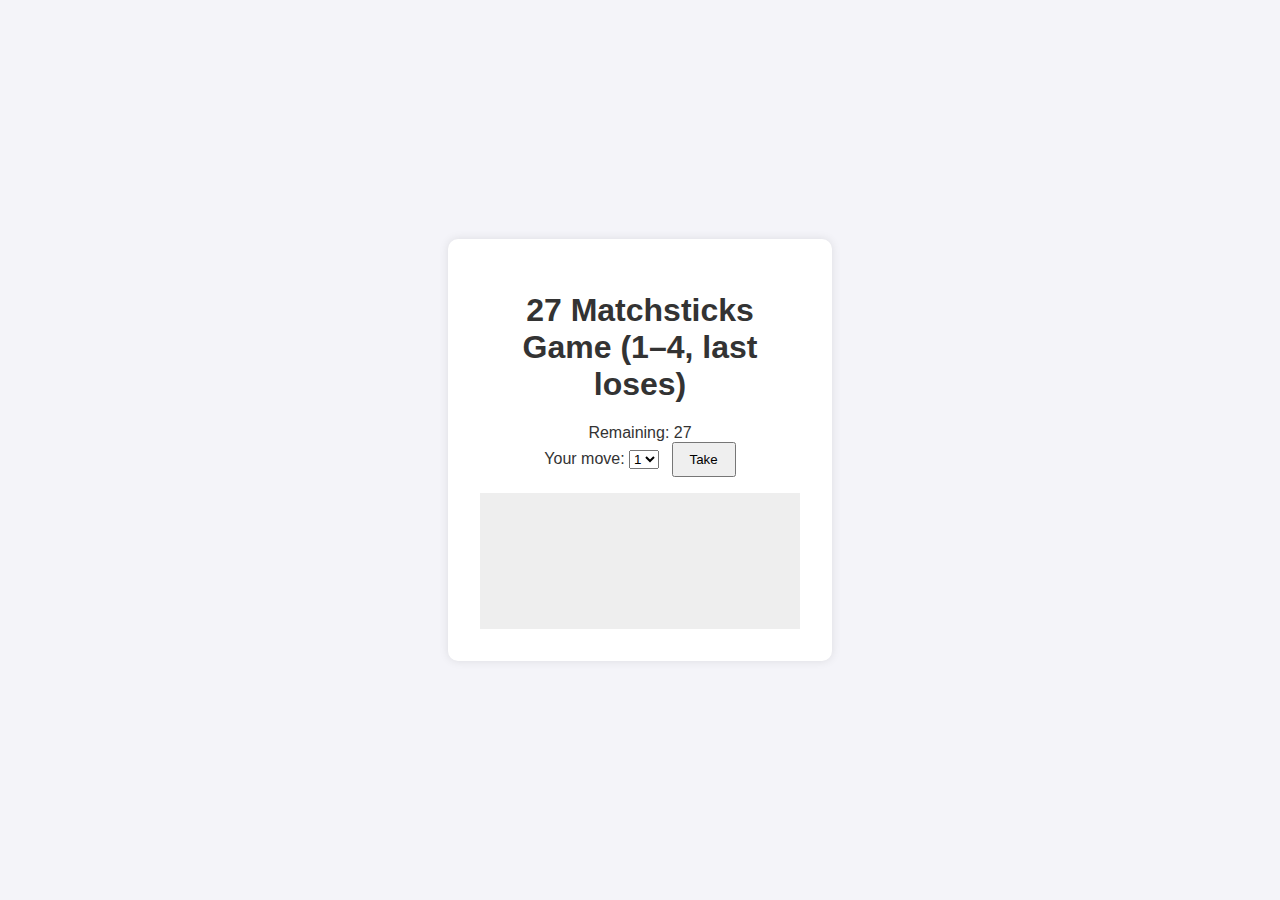
<file: index.html>
<!DOCTYPE html>
<html lang="en">
<head>
  <meta charset="UTF-8">
  <title>Matchstick Game</title>
  <!-- 1. Adds viewport meta for responsive mobile support -->
  <meta name="viewport" content="width=device-width, initial-scale=1">
  <link rel="stylesheet" href="styles.css">
</head>
<body>
  <div class="game">
    <h1>27 Matchsticks Game (1–4, last loses)</h1>
    <div id="status">
      Remaining: <span id="remaining">27</span>
    </div>
    <div id="controls">
      <!-- 2. Adds accessible label for the select element -->
      <label for="user-move">Your move:</label>
      <select id="user-move">
        <option value="1">1</option>
        <option value="2">2</option>
        <option value="3">3</option>
        <option value="4">4</option>
      </select>
      <button id="take-btn">Take</button>
    </div>
    <div id="log"></div>
  </div>
  <script src="script.js"></script>
</body>
</html>
</file>
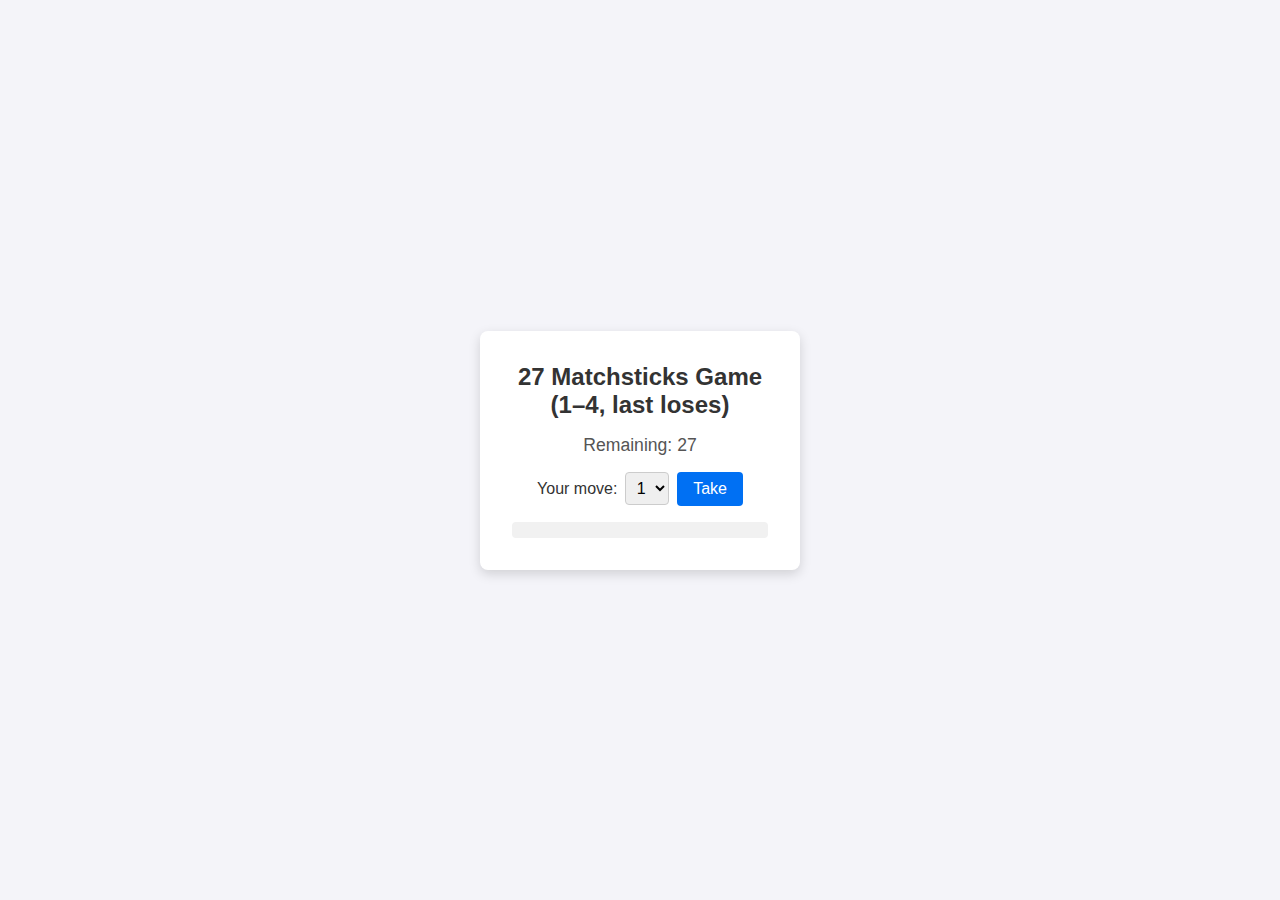
<file: public/index.html>
<!DOCTYPE html>
<html lang="en">
<head>
  <meta charset="UTF-8">
  <title>Matchstick Game</title>
  <!-- Ensures the page scales correctly on mobile devices -->
  <meta name="viewport" content="width=device-width, initial-scale=1">
  <link rel="stylesheet" href="styles.css">
</head>
<body>
  <div class="game">
    <h1>27 Matchsticks Game (1–4, last loses)</h1>
    <div id="status">
      Remaining: <span id="remaining">27</span>
    </div>
    <div id="controls">
      <!-- Accessible label tied correctly to select -->
      <label for="user-move">Your move:</label>
      <select id="user-move">
        <option value="1">1</option>
        <option value="2">2</option>
        <option value="3">3</option>
        <option value="4">4</option>
      </select>
      <button id="take-btn">Take</button>
    </div>
    <div id="log"></div>
  </div>
  <script src="script.js"></script>
</body>
</html>
</file>
<file: styles.css>
body {
  font-family: Arial, sans-serif;
  background: #f4f4f9;
  color: #333;
  display: flex;
  justify-content: center;
  height: 100vh;
  align-items: center;
  margin: 0;
}

.game {
  background: white;
  padding: 2rem;
  border-radius: 10px;
  box-shadow: 0 0 10px rgba(0, 0, 0, 0.1);
  width: 320px;
  text-align: center;
}

#log {
  margin-top: 1rem;
  text-align: left;
  height: 120px;
  overflow-y: auto;
  background: #eee;
  padding: 0.5rem;
}

button {
  padding: 0.5rem 1rem;
  margin-left: 0.5rem;
}
</file>
<file: public/styles.css>
/* Root settings for consistent box sizing and typography */
* {
  box-sizing: border-box;
  margin: 0;
  padding: 0;
  font-family: Arial, sans-serif;
}

/* Page background and centering */
body {
  background: #f4f4f9;
  height: 100vh;
  display: flex;
  justify-content: center;
  align-items: center;
}

/* Main game container */
.game {
  background: #fff;
  padding: 2rem;
  border-radius: 8px;
  width: 320px;
  max-width: 90%;
  box-shadow: 0 4px 12px rgba(0, 0, 0, 0.15);
  text-align: center;
}

/* Game title */
.game h1 {
  margin-bottom: 1rem;
  font-size: 1.5rem;
  color: #333;
}

/* Status display */
#status {
  margin-bottom: 1rem;
  font-size: 1.1rem;
  color: #555;
}

/* Controls (label, select, button) */
#controls {
  display: flex;
  align-items: center;
  justify-content: center;
  gap: 0.5rem;
  margin-bottom: 1rem;
}

label {
  font-size: 1rem;
  color: #333;
}

select {
  padding: 0.4rem;
  font-size: 1rem;
  border-radius: 4px;
  border: 1px solid #ccc;
}

button {
  padding: 0.5rem 1rem;
  font-size: 1rem;
  background: #0070f3;
  color: white;
  border: none;
  border-radius: 4px;
  cursor: pointer;
  transition: background 0.3s;
}

button:disabled {
  background: #888;
  cursor: not-allowed;
}

button:hover:not(:disabled) {
  background: #005bb5;
}

/* Log area for game feedback */
#log {
  margin-top: 1rem;
  max-height: 140px;
  overflow-y: auto;
  text-align: left;
  background: #f1f1f1;
  padding: 0.5rem;
  border-radius: 4px;
  font-size: 0.95rem;
  color: #333;
}

/* Responsive text sizing */
@media (max-width: 400px) {
  .game {
    padding: 1rem;
  }

  .game h1 {
    font-size: 1.3rem;
  }

  button, select, label {
    font-size: 0.9rem;
  }
}
</file>
